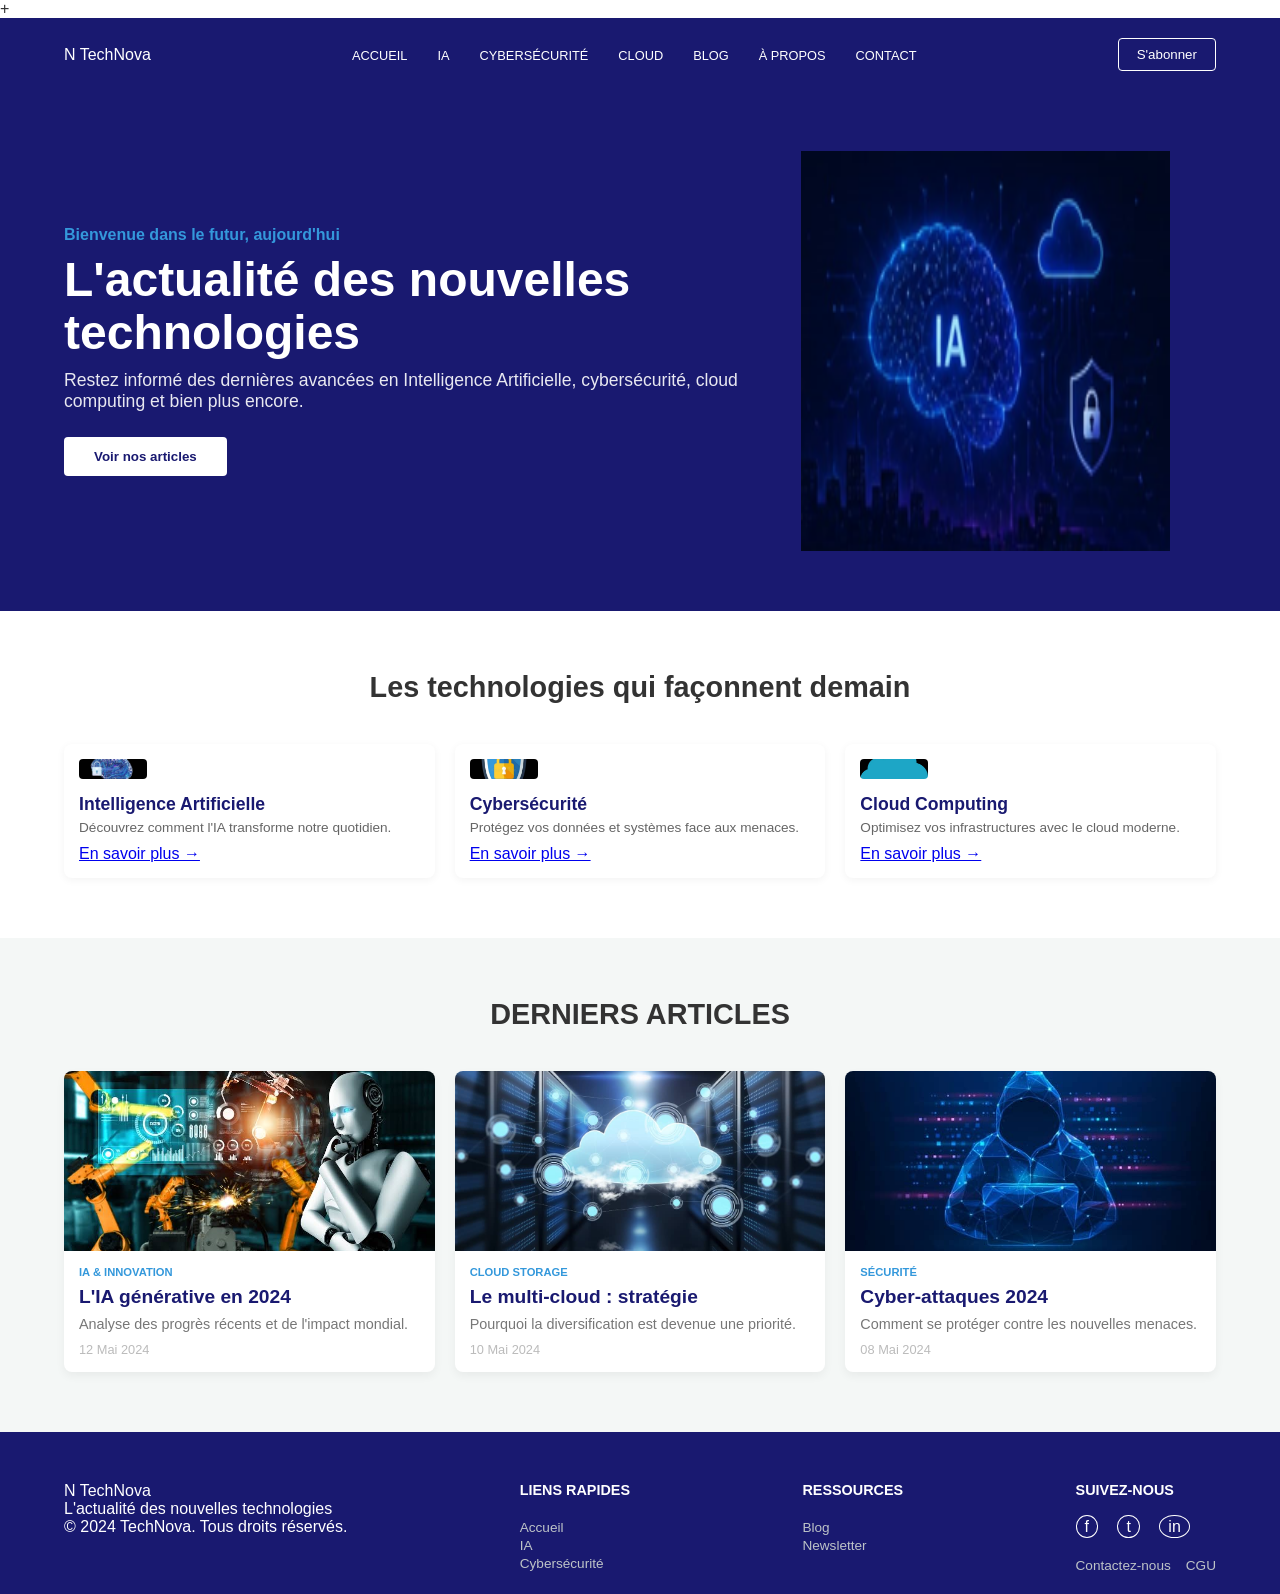
<file: DIFFO_Grace_Devoir_Integration/index.html>
+<!DOCTYPE html>
<html lang="fr">
<head>
    <meta charset="UTF-8">
    <meta name="viewport" content="width=device-width, initial-scale=1.0">
    <title>TechNova - L'actualité des nouvelles technologies</title>
    <link rel="stylesheet" href="style.css">
</head>
<body>

    <!-- Section Bleue Header + Hero -->
    <section class="header-hero-wrapper">
        <header>
            <nav class="navbar">
                <div class="logo">N TechNova</div>
                <ul class="nav-links">
                    <li><a href="#">ACCUEIL</a></li>
                    <li><a href="#">IA</a></li>
                    <li><a href="#">CYBERSÉCURITÉ</a></li>
                    <li><a href="#">CLOUD</a></li>
                    <li><a href="#">BLOG</a></li>
                    <li><a href="#">À PROPOS</a></li>
                    <li><a href="#">CONTACT</a></li>
                </ul>
                <button class="btn-subscribe">S'abonner</button>
            </nav>
        </header>

        <div class="hero">
            <div class="hero-text">
                <p class="tagline">Bienvenue dans le futur, aujourd'hui</p>
                <h1>L'actualité des nouvelles technologies</h1>
                <p class="description">Restez informé des dernières avancées en Intelligence Artificielle, cybersécurité, cloud computing et bien plus encore.</p>
                <div class="hero-actions">
                    <button class="btn-fill">Voir nos articles</button>
                    </button>
                </div>
            </div>
        
            <div class="hero-visual">
                <img src="images/hero-illustration.png" height="400px" alt="Intelligence Artificielle Visual">
            </div>
        </div>
    </section>

    <!-- Technologies Section (Horizontal Grid) -->
    <section class="section-container">
        <h2 class="section-title">Les technologies qui façonnent demain</h2>
        <div class="features-list">
            
            <div class="feature-row">
                <div class="feature-img-box">
                    <img src="images/ia-feature.jpg" alt="IA">
                </div>
                <div class="feature-content">
                    <h3>Intelligence Artificielle</h3>
                    <p>Découvrez comment l'IA transforme notre quotidien.</p>
                    <a href="#" class="read-more">En savoir plus →</a>
                </div>
            </div>

            <div class="feature-row">
                <div class="feature-img-box">
                    <img src="images/cyber-feature.jpg" alt="Cyber">
                </div>
                <div class="feature-content">
                    <h3>Cybersécurité</h3>
                    <p>Protégez vos données et systèmes face aux menaces.</p>
                    <a href="#" class="read-more">En savoir plus →</a>
                </div>
            </div>

            <div class="feature-row">
                <div class="feature-img-box">
                    <img src="images/cloud-feature.jpg" alt="Cloud">
                </div>
                <div class="feature-content">
                    <h3>Cloud Computing</h3>
                    <p>Optimisez vos infrastructures avec le cloud moderne.</p>
                    <a href="#" class="read-more">En savoir plus →</a>
                </div>
            </div>

        </div>
    </section>

    <!-- Articles Section (Horizontal Grid) -->
    <section class="section-container grey-bg">
        <h2 class="section-title">DERNIERS ARTICLES</h2>
        <div class="articles-list">
            
            <article class="article-horizontal-card">
                <div class="article-img-box">
                    <img src="images/article1.jpg" alt="Article 1">
                </div>
                <div class="article-info">
                    <span class="category">IA & INNOVATION</span>
                    <h3>L'IA générative en 2024</h3>
                    <p>Analyse des progrès récents et de l'impact mondial.</p>
                    <span class="date">12 Mai 2024</span>
                </div>
            </article>

            <article class="article-horizontal-card">
                <div class="article-img-box">
                    <img src="images/article2.jpg" alt="Article 2">
                </div>
                <div class="article-info">
                    <span class="category">CLOUD STORAGE</span>
                    <h3>Le multi-cloud : stratégie</h3>
                    <p>Pourquoi la diversification est devenue une priorité.</p>
                    <span class="date">10 Mai 2024</span>
                </div>
            </article>

            <article class="article-horizontal-card">
                <div class="article-img-box">
                    <img src="images/article3.jpg" alt="Article 3">
                </div>
                <div class="article-info">
                    <span class="category">SÉCURITÉ</span>
                    <h3>Cyber-attaques 2024</h3>
                    <p>Comment se protéger contre les nouvelles menaces.</p>
                    <span class="date">08 Mai 2024</span>
                </div>
            </article>

        </div>
    </section>

    <!-- Footer -->
    <footer>
        <div class="footer-top">
            <div class="footer-col brand-col">
                <div class="logo">N TechNova</div>
                <p>L'actualité des nouvelles technologies</p>
                <p class="copyright">© 2024 TechNova. Tous droits réservés.</p>
            </div>
            <div class="footer-col">
                <h4>LIENS RAPIDES</h4>
                <ul>
                    <li><a href="#">Accueil</a></li>
                    <li><a href="#">IA</a></li>
                    <li><a href="#">Cybersécurité</a></li>
                </ul>
            </div>
            <div class="footer-col">
                <h4>RESSOURCES</h4>
                <ul>
                    <li><a href="#">Blog</a></li>
                    <li><a href="#">Newsletter</a></li>
                </ul>
            </div>
            <div class="footer-col">
                <h4>SUIVEZ-NOUS</h4>
                <div class="social-box">
                    <span>f</span> <span>t</span> <span>in</span>
                </div>
                <ul class="footer-meta">
                    <li><a href="#">Contactez-nous</a></li>
                    <li><a href="#">CGU</a></li>
                </ul>
            </div>
        </div>
    </footer>

</body>
</html>
</file>
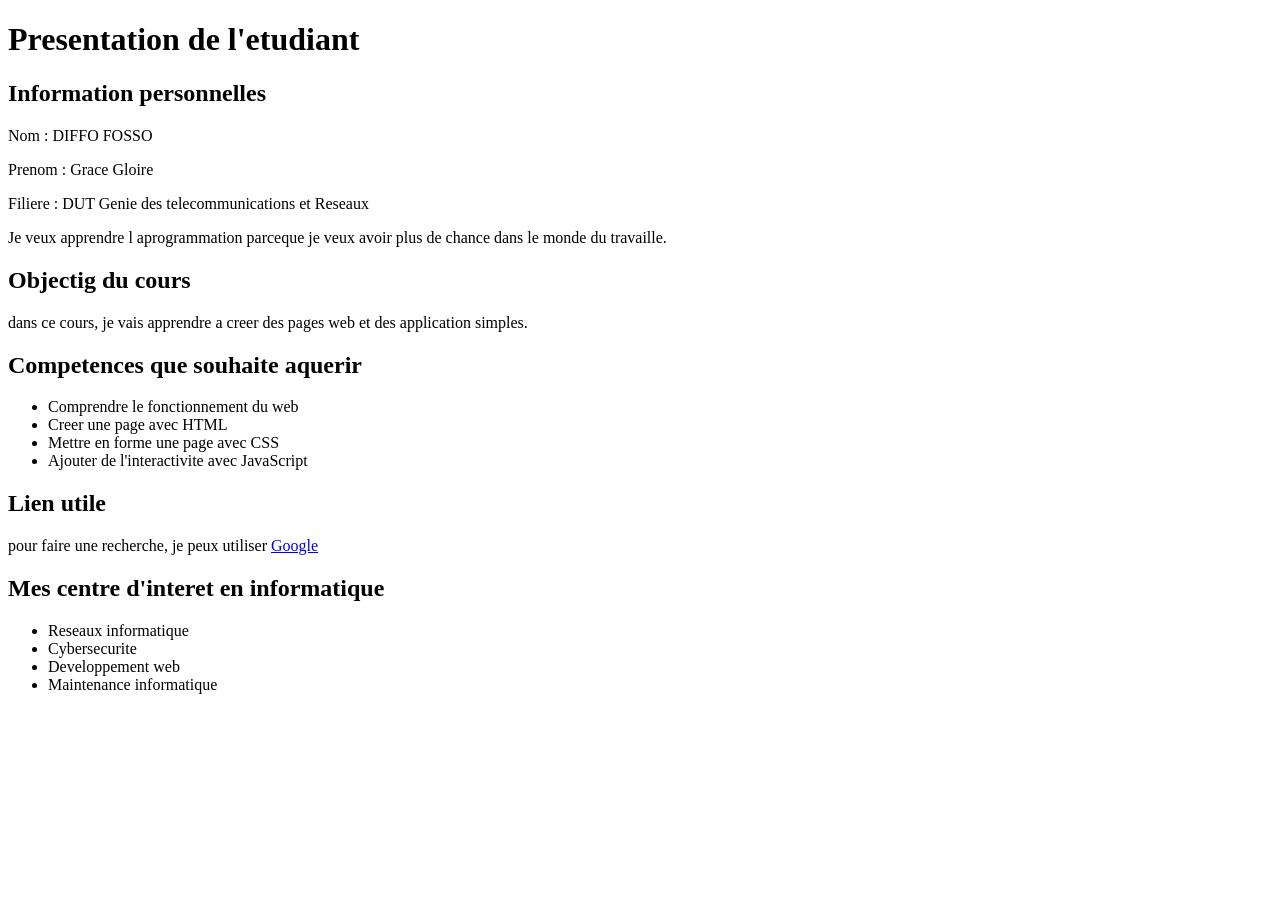
<file: TP1_DIFFO_Grace/index.html>
<!DOCTYPE html>
<html lang="FR">
    <head>
        <meta charset="UTF-8">
        <title>Ma premiere page web</title>
    </head>
    <body>
        <h1>Presentation de l'etudiant</h1>
        <h2>Information personnelles</h2>
        <p>Nom : DIFFO FOSSO</p>
        <p>Prenom : Grace Gloire</p>
        <p>Filiere : DUT Genie des telecommunications et Reseaux</p>
        <p>Je veux apprendre l aprogrammation parceque je veux avoir plus de chance dans le monde du travaille.</p>
        <h2>Objectig du cours</h2>
        <p>dans ce cours, je vais apprendre a creer des pages web et des application simples.</p>
        <h2>Competences que souhaite aquerir</h2>
        <ul>
            <li>Comprendre le fonctionnement du web</li>
            <li>Creer une page avec HTML</li>
            <li>Mettre en forme une page avec CSS</li>
            <li>Ajouter de l'interactivite avec JavaScript</li>
        </ul>
        <h2>Lien utile</h2>
        <p>pour faire une recherche, je peux utiliser 
            <a href="https://www.google.com">Google</a>
        </p>
        <h2>Mes centre d'interet en informatique</h2>
        <ul>
            <li>Reseaux informatique</li>
            <li>Cybersecurite</li>
            <li>Developpement web</li>
            <li>Maintenance informatique</li>
        </ul>
    </body>
</html>
</file>
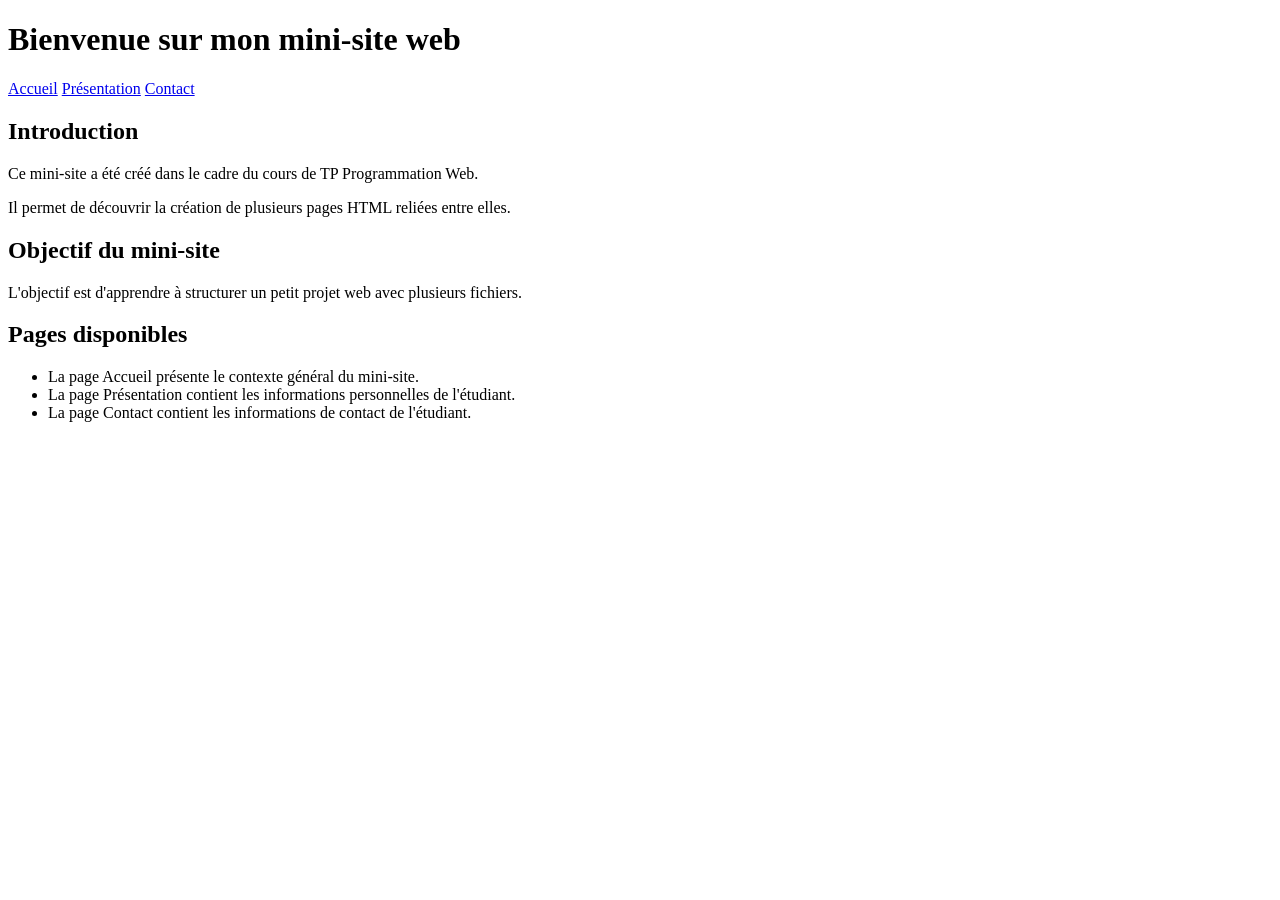
<file: TP2_DIFFO_Grace/index.html>
<!DOCTYPE html> 
<html lang="fr"> 
<head>
    <meta charset="UTF-8"> 
    <title>Accueil - Mon mini-site</title>
</head>
<body>
    <h1>Bienvenue sur mon mini-site web</h1>

    <nav>
        <a href="index.html">Accueil</a>
        <a href="presentation.html">Présentation</a>
        <a href="contact.html">Contact</a>
    </nav>

    <h2>Introduction</h2>
    <p>Ce mini-site a été créé dans le cadre du cours de TP Programmation Web.</p>
    <p>Il permet de découvrir la création de plusieurs pages HTML reliées entre elles.</p>

    <h2>Objectif du mini-site</h2>
    <p>L'objectif est d'apprendre à structurer un petit projet web avec plusieurs fichiers.</p>

    <h2>Pages disponibles</h2>
    <ul>
        <li>La page Accueil présente le contexte général du mini-site.</li>
        <li>La page Présentation contient les informations personnelles de l'étudiant.</li>
        <li>La page Contact contient les informations de contact de l'étudiant.</li>
    </ul>
</body>
</html>
</file>
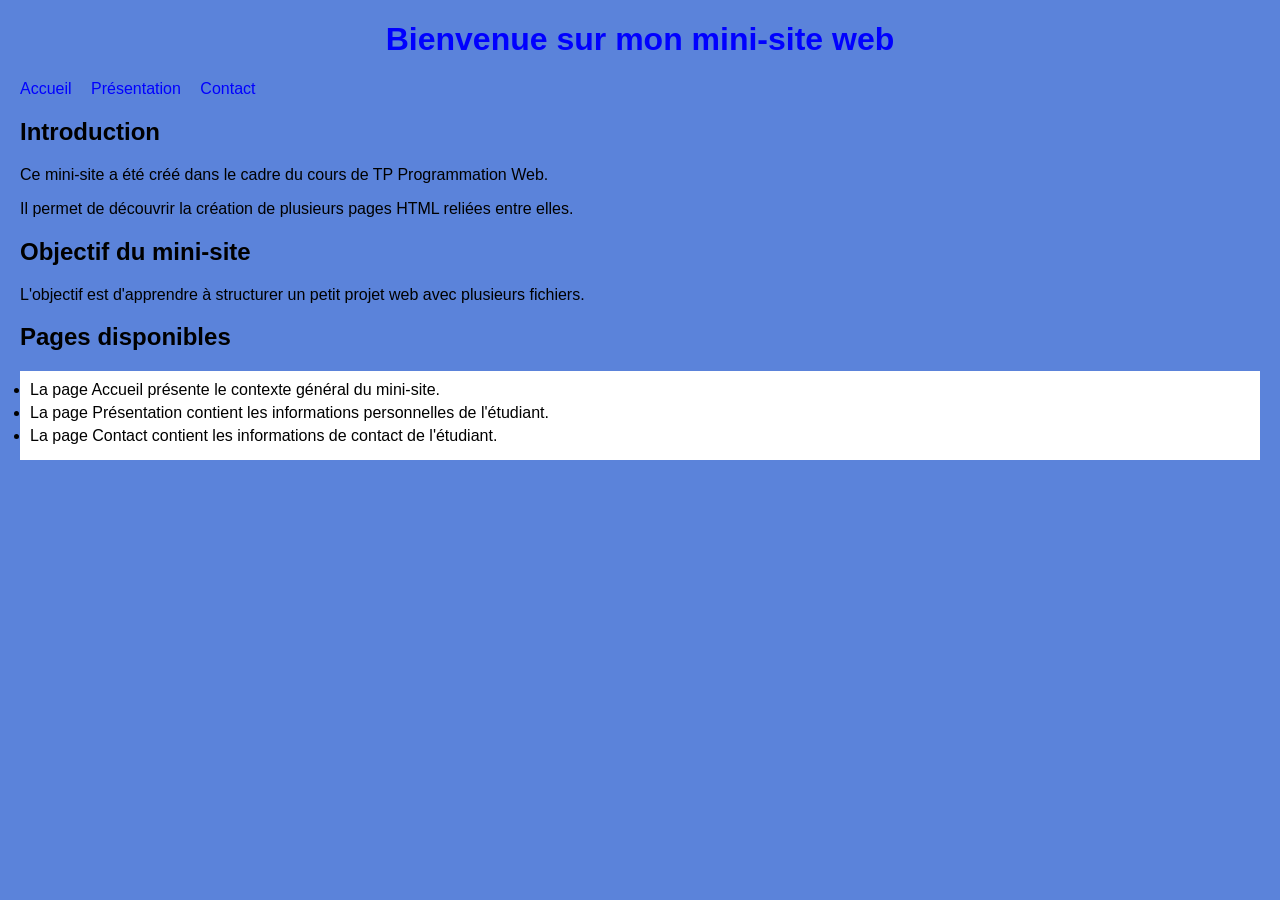
<file: TP4_DIFFO_Grace/index.html>
<!DOCTYPE html> 
<html lang="fr"> 
<head>
    <meta charset="UTF-8"> 
    <title>Accueil - Mon mini-site</title>
    <link rel="stylesheet" href="style.css">
</head>
<body>
    <h1>Bienvenue sur mon mini-site web</h1>

    <nav>
        <a href="index.html">Accueil</a>
        <a href="presentation.html">Présentation</a>
        <a href="contact.html">Contact</a>
    </nav>

    <h2>Introduction</h2>
    <p>Ce mini-site a été créé dans le cadre du cours de TP Programmation Web.</p>
    <p>Il permet de découvrir la création de plusieurs pages HTML reliées entre elles.</p>

    <h2>Objectif du mini-site</h2>
    <p>L'objectif est d'apprendre à structurer un petit projet web avec plusieurs fichiers.</p>

    <h2>Pages disponibles</h2>
    <ul>
        <li>La page Accueil présente le contexte général du mini-site.</li>
        <li>La page Présentation contient les informations personnelles de l'étudiant.</li>
        <li>La page Contact contient les informations de contact de l'étudiant.</li>
    </ul>
</body>
</html>
</file>
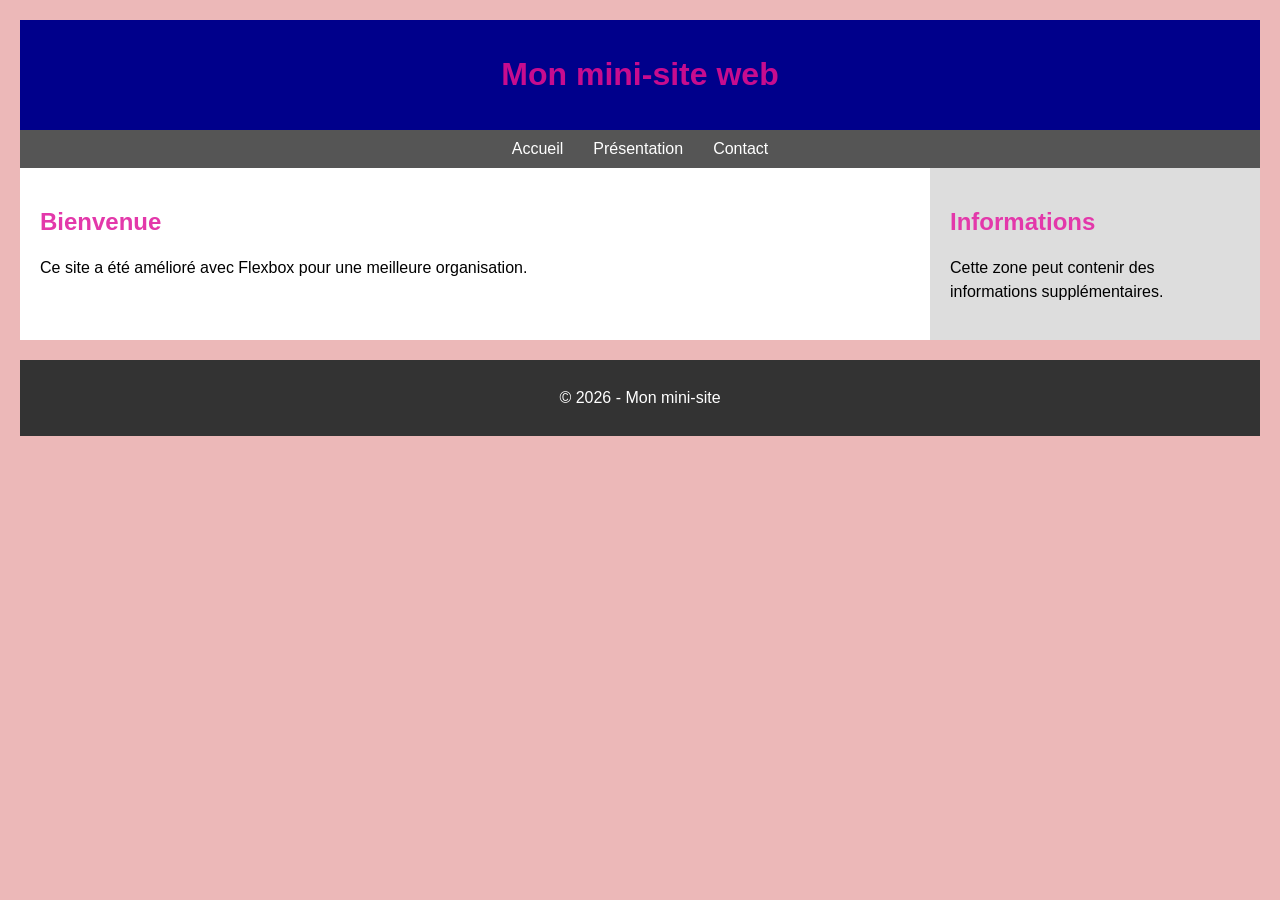
<file: TP5_DIFFO_Grace/index.html>
<!DOCTYPE html>
<html lang="fr">
    <head>
        <meta charset="UTF-8">
        <title>Accueil - Mon mini-site</title>
        <link rel="stylesheet" href="style.css">
    </head>
    <body>
        <header>
            <h1>Mon mini-site web</h1>
        </header>
        <nav>
            <a href="index.html">Accueil</a>
            <a href="presentation.html">Présentation</a>
            <a href="contact.html">Contact</a>
        </nav>
        <div class="container">
            <main>
                <h2>Bienvenue</h2>
                <p>Ce site a été amélioré avec Flexbox pour une meilleure organisation.</p>
            </main>
            <aside>
                <h2>Informations</h2>
                <p>Cette zone peut contenir des informations supplémentaires.</p>
            </aside>
        </div>
        <footer>
            <p>&copy; 2026 - Mon mini-site</p>
        </footer>
    </body>
</html>
</file>
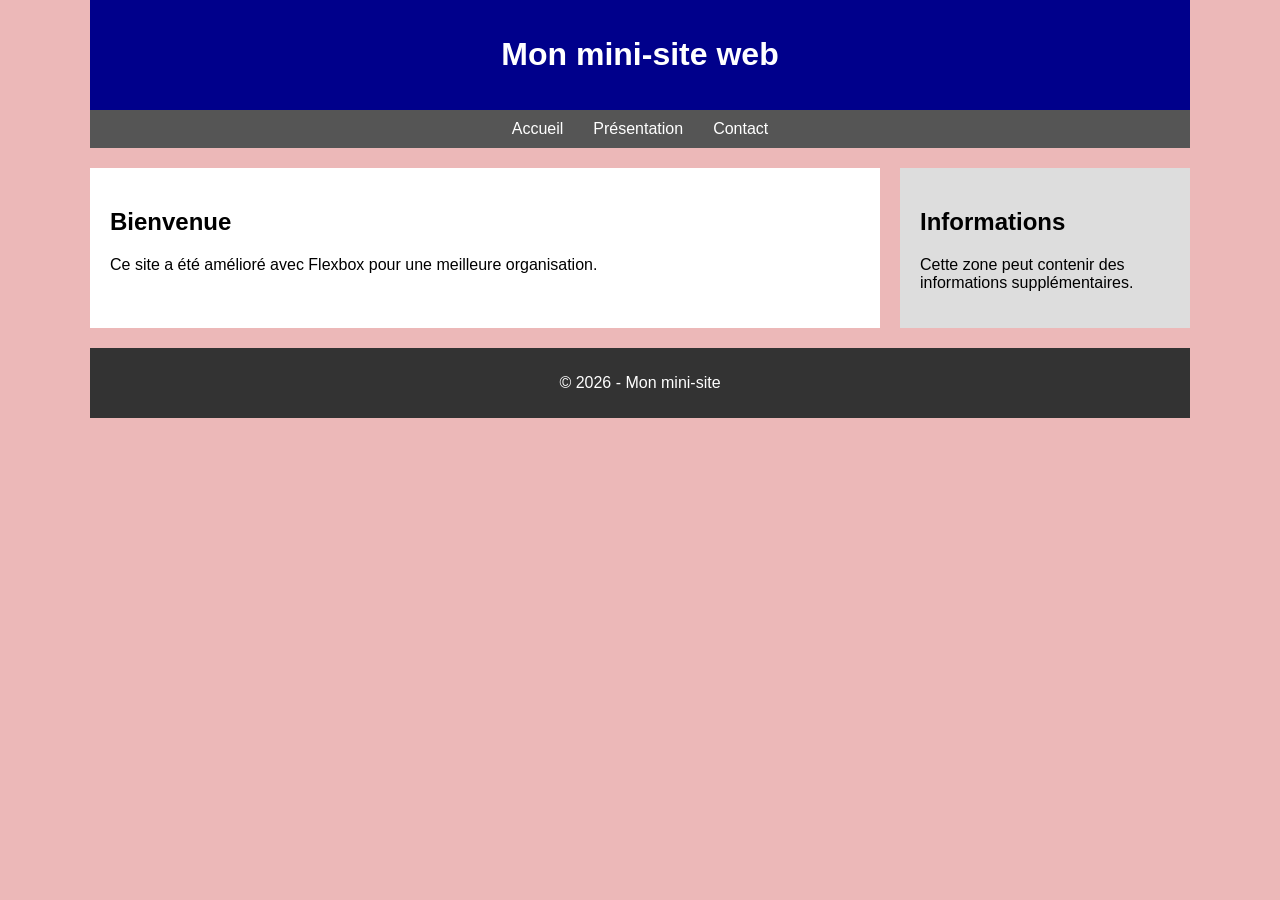
<file: TP6_DIFFO_Grace/index.html>
<!DOCTYPE html>
<html lang="fr">
<head>
    <meta charset="UTF-8">
    <meta name="viewport" content="width=device-width, initial-scale=1.0">
    <title>Accueil - Mon mini-site</title>
    <link rel="stylesheet" href="style.css">
</head>
<body>
    <div class="page">
        <header>
            <h1>Mon mini-site web</h1>
        </header>
        <nav>
            <a href="index.html">Accueil</a>
            <a href="presentation.html">Présentation</a>
            <a href="contact.html">Contact</a>
        </nav>
        <div class="container">
            <main>
                <h2>Bienvenue</h2>
                <p>Ce site a été amélioré avec Flexbox pour une meilleure organisation.</p>
            </main>
            <aside>
                <h2>Informations</h2>
                <p>Cette zone peut contenir des informations supplémentaires.</p>
            </aside>
        </div>
        <footer>
            <p>&copy; 2026 - Mon mini-site</p>
        </footer>
    </div>
</body>
</html>
</file>
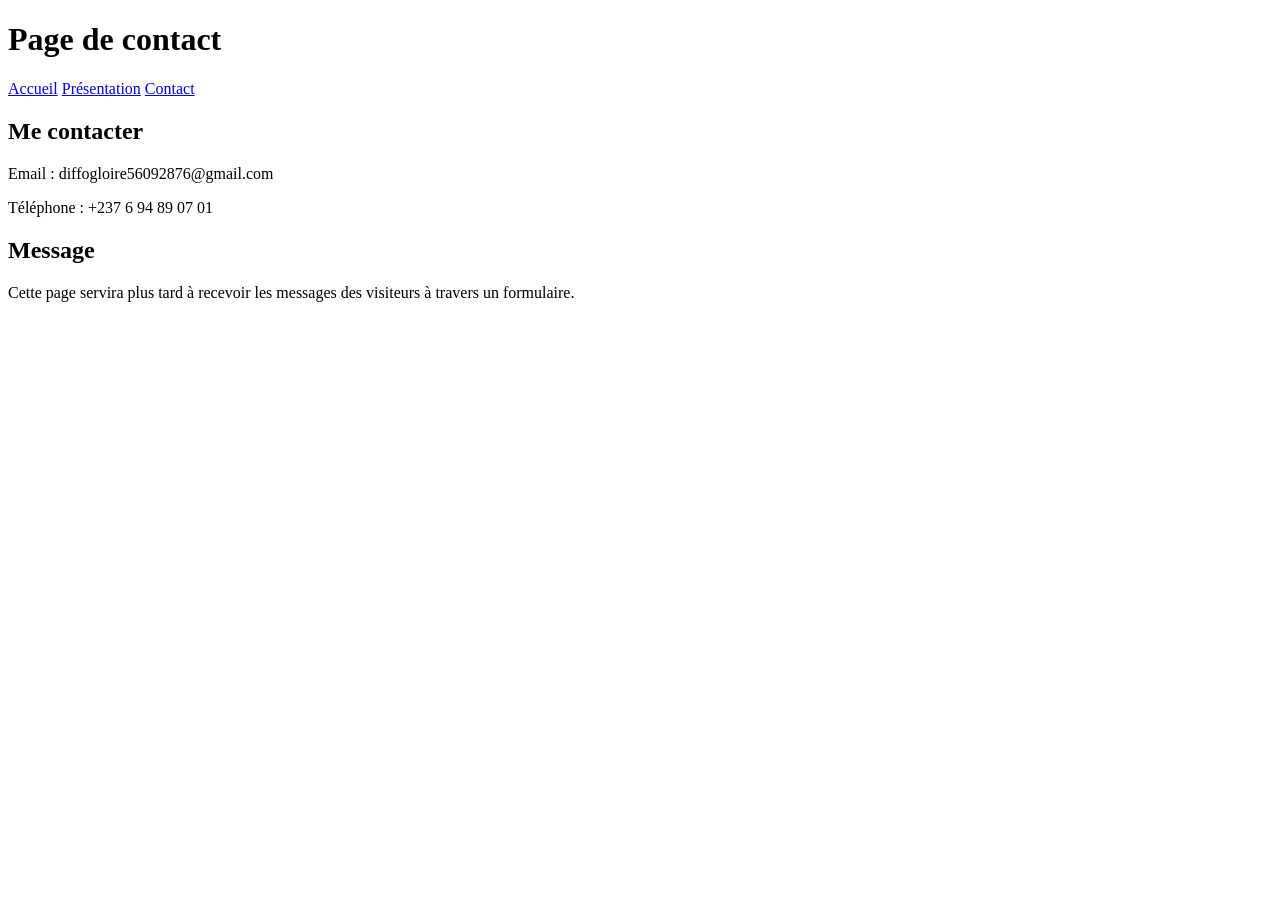
<file: TP2_DIFFO_Grace/contact.html>
<!DOCTYPE html>
<html lang="fr">
<head>
    <meta charset="UTF-8">
    <title>Contact - Mon mini-site</title>
</head>
<body>
    <h1>Page de contact</h1>

    <nav>
        <a href="index.html">Accueil</a>
        <a href="presentation.html">Présentation</a>
        <a href="contact.html">Contact</a>
    </nav>

    <h2>Me contacter</h2>
    <p>Email : diffogloire56092876@gmail.com</p>
    <p>Téléphone : +237 6 94 89 07 01</p>

    <h2>Message</h2>
    <p>Cette page servira plus tard à recevoir les messages des visiteurs à travers un formulaire.</p>
</body>
</html>
</file>
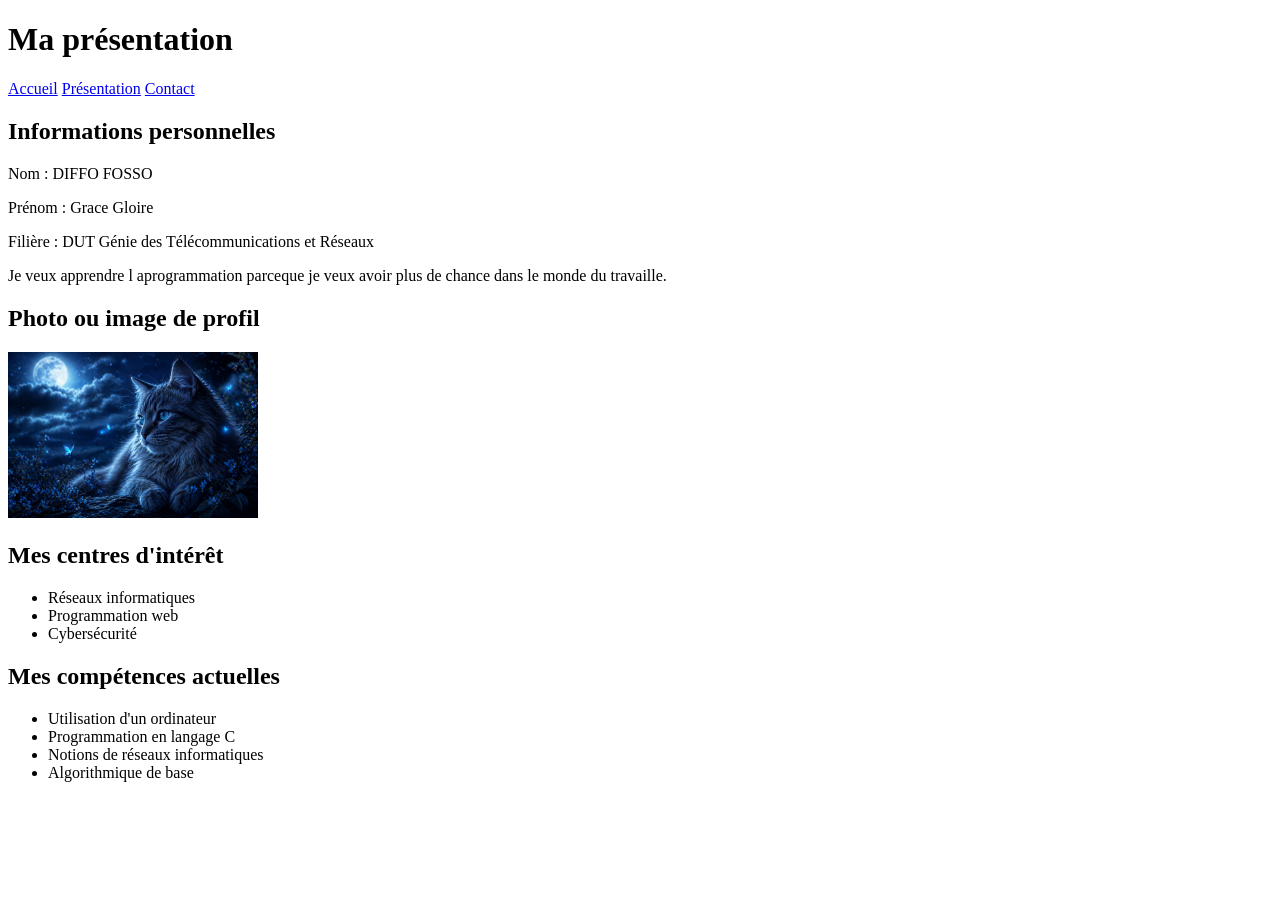
<file: TP2_DIFFO_Grace/presentation.html>
<!DOCTYPE html>
<html lang="fr">
<head>
    <meta charset="UTF-8">
    <title>Présentation - Mon mini-site</title>
</head>
<body>
    <h1>Ma présentation</h1>
    <nav>
        <a href="index.html">Accueil</a>
        <a href="presentation.html">Présentation</a>
        <a href="contact.html">Contact</a>
    </nav>
    <h2>Informations personnelles</h2>
    <p>Nom : DIFFO FOSSO</p>
    <p>Prénom : Grace Gloire</p>
    <p>Filière : DUT Génie des Télécommunications et Réseaux</p>
    <p>Je veux apprendre l aprogrammation parceque je veux avoir plus de chance dans le monde du travaille.</p>
    <h2>Photo ou image de profil</h2>
    <img 
        src="images/profil.png"  
        alt="Image de profil"    
        width="250">             
    <h2>Mes centres d'intérêt</h2>  
    <ul>
        <li>Réseaux informatiques</li>
        <li>Programmation web</li>
        <li>Cybersécurité</li>
    </ul>
    <h2>Mes compétences actuelles</h2>
    <ul>
        <li>Utilisation d'un ordinateur</li>
        <li>Programmation en langage C</li>
        <li>Notions de réseaux informatiques</li>
        <li>Algorithmique de base</li>
    </ul>
</body>
</html>
</file>
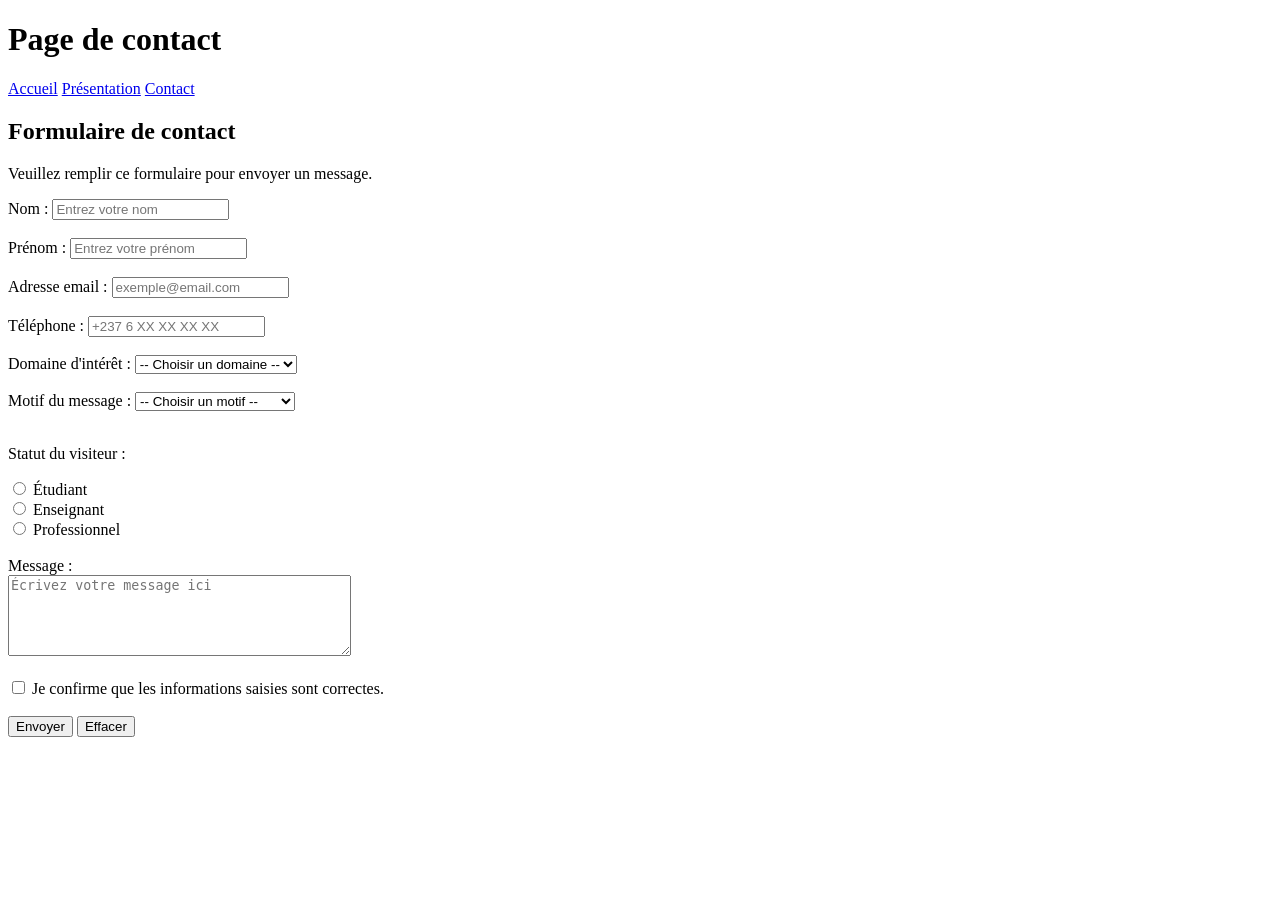
<file: TP3_DIFFO_Grace/contact.html>
<!DOCTYPE html>
<html lang="fr">
<head>
  <meta charset="UTF-8">
  <title>Contact - Mon mini-site</title>
</head>
<body>
  <h1>Page de contact</h1>
  <nav>
    <a href="index.html">Accueil</a>
    <a href="presentation.html">Présentation</a>
    <a href="contact.html">Contact</a>
  </nav>
  <h2>Formulaire de contact</h2>
  <p>Veuillez remplir ce formulaire pour envoyer un message.</p>
  <form>
    <!-- Nom -->
    <label for="nom">Nom :</label>
    <input type="text" id="nom" name="nom"
           placeholder="Entrez votre nom" required>
    <br><br>
    <!-- Prénom -->
    <label for="prenom">Prénom :</label>
    <input type="text" id="prenom" name="prenom"
           placeholder="Entrez votre prénom" required>
    <br><br>
    <!-- Email -->
    <label for="email">Adresse email :</label>
    <input type="email" id="email" name="email"
           placeholder="exemple@email.com" required>
    <br><br>
    <!-- Téléphone (§17) -->
    <label for="telephone">Téléphone :</label>
    <input type="tel" id="telephone" name="telephone"
           placeholder="+237 6 XX XX XX XX">
    <br><br>
    <!-- Domaine d'intérêt (§18) -->
    <label for="domaine">Domaine d'intérêt :</label>
    <select id="domaine" name="domaine" required>
      <option value="">-- Choisir un domaine --</option>
      <option value="reseaux">Réseaux informatiques</option>
      <option value="cybersecurite">Cybersécurité</option>
      <option value="developpement-web">Développement web</option>
      <option value="administration-systeme">Administration système</option>
    </select>
    <br><br>
    <!-- Motif (§12) -->
    <label for="motif">Motif du message :</label>
    <select id="motif" name="motif" required>
      <option value="">-- Choisir un motif --</option>
      <option value="information">Demande d'information</option>
      <option value="stage">Demande de stage</option>
      <option value="projet">Proposition de projet</option>
      <option value="autre">Autre demande</option>
    </select>
    <br><br>
    <!-- Boutons radio (§13) -->
    <p>Statut du visiteur :</p>
    <input type="radio" id="etudiant" name="statut"
           value="etudiant" required>
    <label for="etudiant">Étudiant</label><br>
    <input type="radio" id="enseignant" name="statut"
           value="enseignant">
    <label for="enseignant">Enseignant</label><br>
    <input type="radio" id="professionnel" name="statut"
           value="professionnel">
    <label for="professionnel">Professionnel</label>
    <br><br>
    <!-- Message -->
    <label for="message">Message :</label><br>
    <textarea id="message" name="message"
              rows="5" cols="40"
              placeholder="Écrivez votre message ici"
              required></textarea>
    <br><br>
    <!-- Confirmation (§14) -->
    <input type="checkbox" id="confirmation"
           name="confirmation" required>
    <label for="confirmation">Je confirme que les informations
      saisies sont correctes.</label>
    <br><br>
    <button type="submit">Envoyer</button>
    <button type="reset">Effacer</button>
  </form>
</body>
</html>
</file>
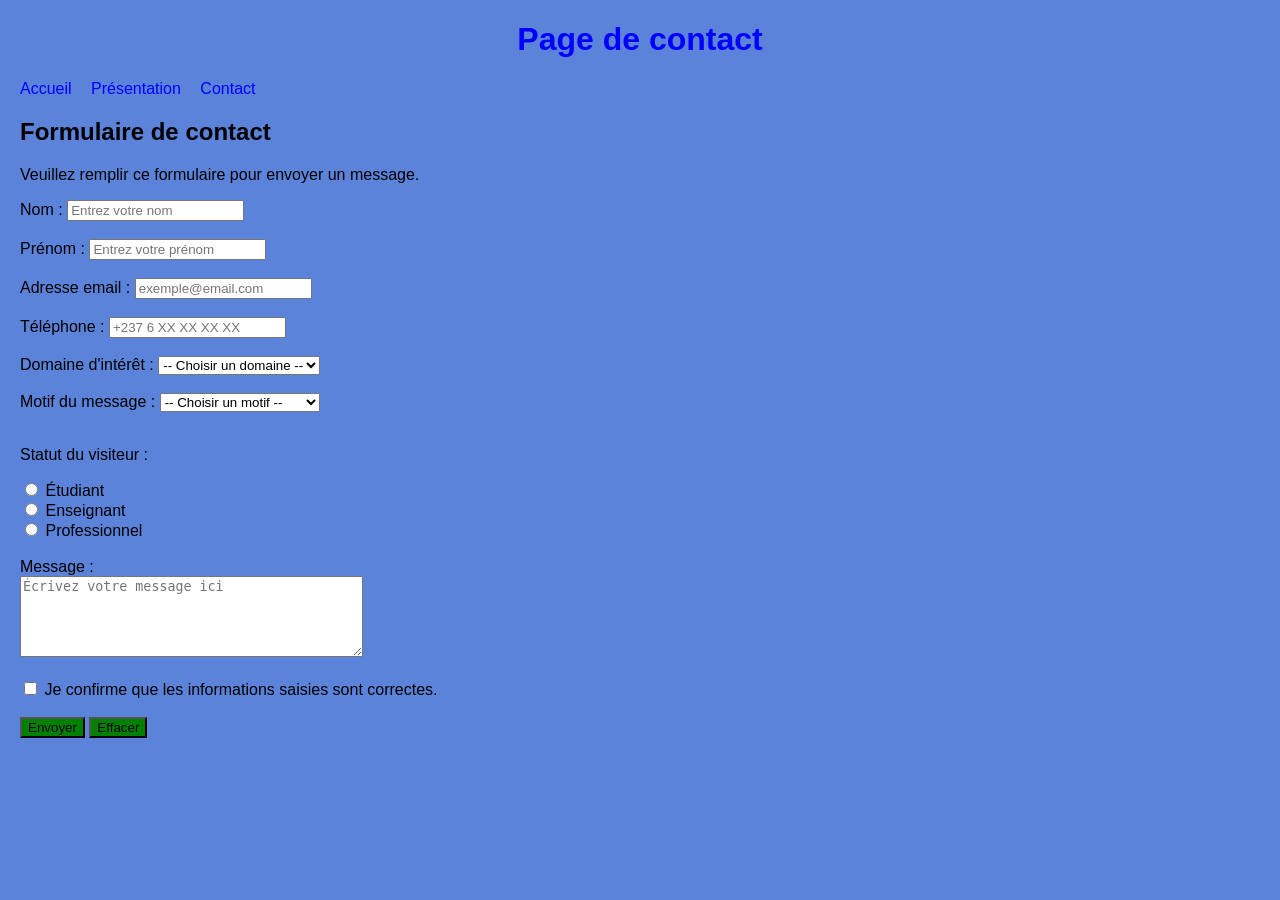
<file: TP4_DIFFO_Grace/contact.html>
<!DOCTYPE html>
<html lang="fr">
<head>
  <meta charset="UTF-8">
  <title>Contact - Mon mini-site</title>
  <link rel="stylesheet" href="style.css">
</head>
<body>
  <h1>Page de contact</h1>
  <nav>
    <a href="index.html">Accueil</a>
    <a href="presentation.html">Présentation</a>
    <a href="contact.html">Contact</a>
  </nav>
  <h2>Formulaire de contact</h2>
  <p>Veuillez remplir ce formulaire pour envoyer un message.</p>
  <form>
    <!-- Nom -->
    <label for="nom">Nom :</label>
    <input type="text" id="nom" name="nom"
           placeholder="Entrez votre nom" required>
    <br><br>
    <!-- Prénom -->
    <label for="prenom">Prénom :</label>
    <input type="text" id="prenom" name="prenom"
           placeholder="Entrez votre prénom" required>
    <br><br>
    <!-- Email -->
    <label for="email">Adresse email :</label>
    <input type="email" id="email" name="email"
           placeholder="exemple@email.com" required>
    <br><br>
    <!-- Téléphone (§17) -->
    <label for="telephone">Téléphone :</label>
    <input type="tel" id="telephone" name="telephone"
           placeholder="+237 6 XX XX XX XX">
    <br><br>
    <!-- Domaine d'intérêt (§18) -->
    <label for="domaine">Domaine d'intérêt :</label>
    <select id="domaine" name="domaine" required>
      <option value="">-- Choisir un domaine --</option>
      <option value="reseaux">Réseaux informatiques</option>
      <option value="cybersecurite">Cybersécurité</option>
      <option value="developpement-web">Développement web</option>
      <option value="administration-systeme">Administration système</option>
    </select>
    <br><br>
    <!-- Motif (§12) -->
    <label for="motif">Motif du message :</label>
    <select id="motif" name="motif" required>
      <option value="">-- Choisir un motif --</option>
      <option value="information">Demande d'information</option>
      <option value="stage">Demande de stage</option>
      <option value="projet">Proposition de projet</option>
      <option value="autre">Autre demande</option>
    </select>
    <br><br>
    <!-- Boutons radio (§13) -->
    <p>Statut du visiteur :</p>
    <input type="radio" id="etudiant" name="statut"
           value="etudiant" required>
    <label for="etudiant">Étudiant</label><br>
    <input type="radio" id="enseignant" name="statut"
           value="enseignant">
    <label for="enseignant">Enseignant</label><br>
    <input type="radio" id="professionnel" name="statut"
           value="professionnel">
    <label for="professionnel">Professionnel</label>
    <br><br>
    <!-- Message -->
    <label for="message">Message :</label><br>
    <textarea id="message" name="message"
              rows="5" cols="40"
              placeholder="Écrivez votre message ici"
              required></textarea>
    <br><br>
    <!-- Confirmation (§14) -->
    <input type="checkbox" id="confirmation"
           name="confirmation" required>
    <label for="confirmation">Je confirme que les informations
      saisies sont correctes.</label>
    <br><br>
    <button type="submit">Envoyer</button>
    <button type="reset">Effacer</button>
  </form>
</body>
</html>
</file>
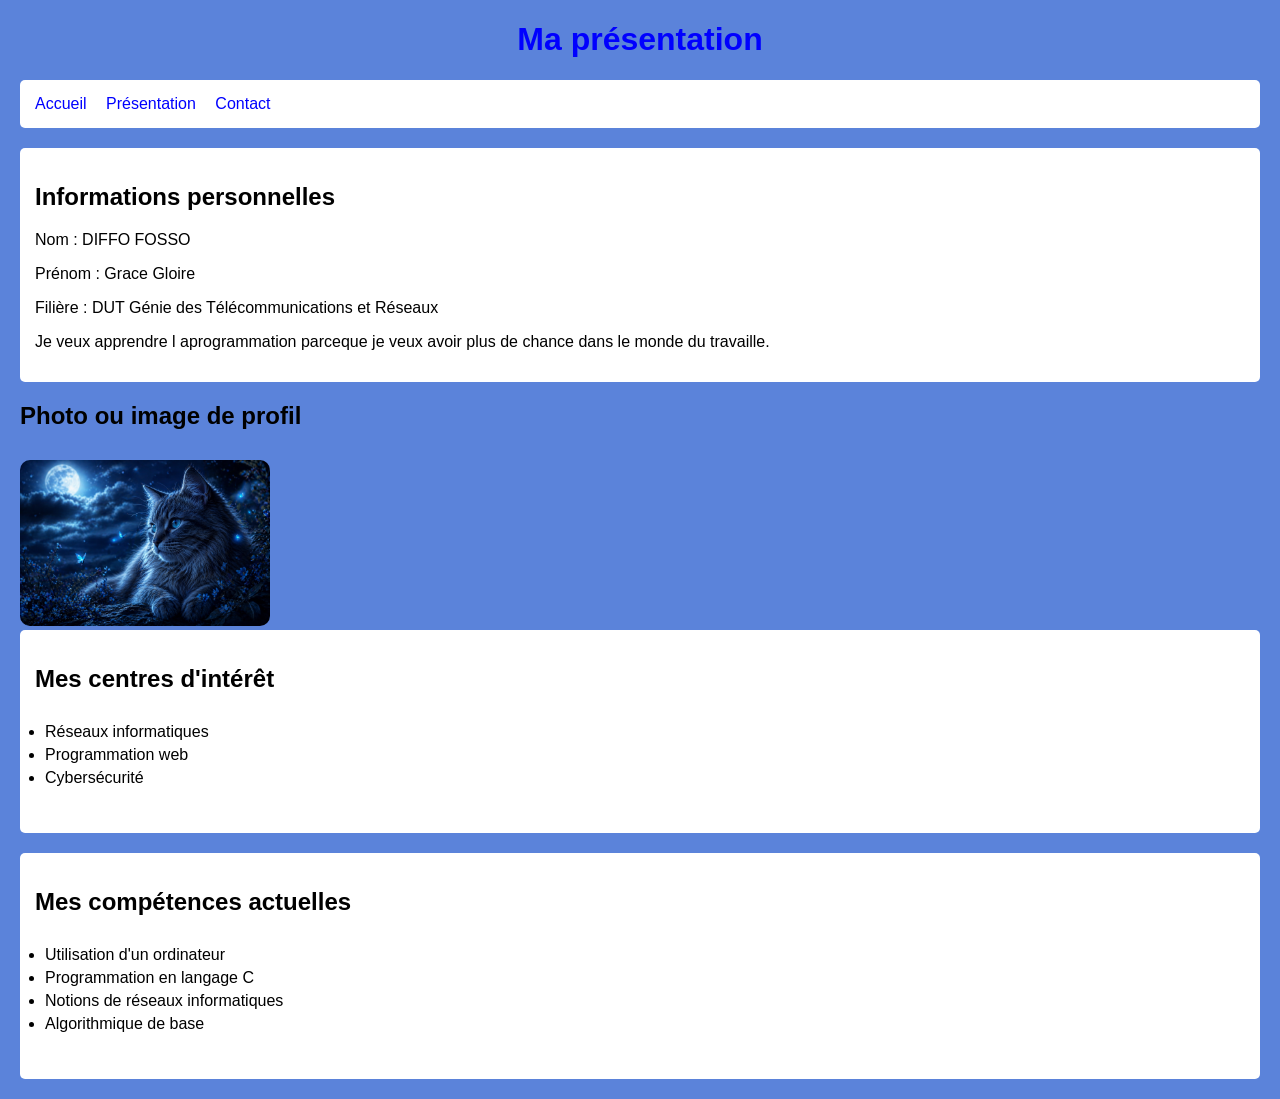
<file: TP4_DIFFO_Grace/presentation.html>
<!DOCTYPE html>
<html lang="fr">
<head>
    <meta charset="UTF-8">
    <title>Présentation - Mon mini-site</title>
    <link rel="stylesheet" href="style.css">
</head>
<body>
    <h1>Ma présentation</h1>
    <div class="section">
    <nav>
        <a href="index.html">Accueil</a>
        <a href="presentation.html">Présentation</a>
        <a href="contact.html">Contact</a>
    </nav>
    </div>
    <div class="section">
    <h2>Informations personnelles</h2>
    <p>Nom : DIFFO FOSSO</p>
    <p>Prénom : Grace Gloire</p>
    <p>Filière : DUT Génie des Télécommunications et Réseaux</p>
    <p>Je veux apprendre l aprogrammation parceque je veux avoir plus de chance dans le monde du travaille.</p>
    </div>
    <h2>Photo ou image de profil</h2>
    <img 
        src="images/profil.png"  
        alt="Image de profil"    
        width="250">
        <div class="section">          
    <h2>Mes centres d'intérêt</h2>  
    <ul>
        <li>Réseaux informatiques</li>
        <li>Programmation web</li>
        <li>Cybersécurité</li>
    </ul>
        </div>
        <div class="section">
    <h2>Mes compétences actuelles</h2>
    <ul>
        <li>Utilisation d'un ordinateur</li>
        <li>Programmation en langage C</li>
        <li>Notions de réseaux informatiques</li>
        <li>Algorithmique de base</li>
    </ul>
    </div>
</body>
</html>
</file>
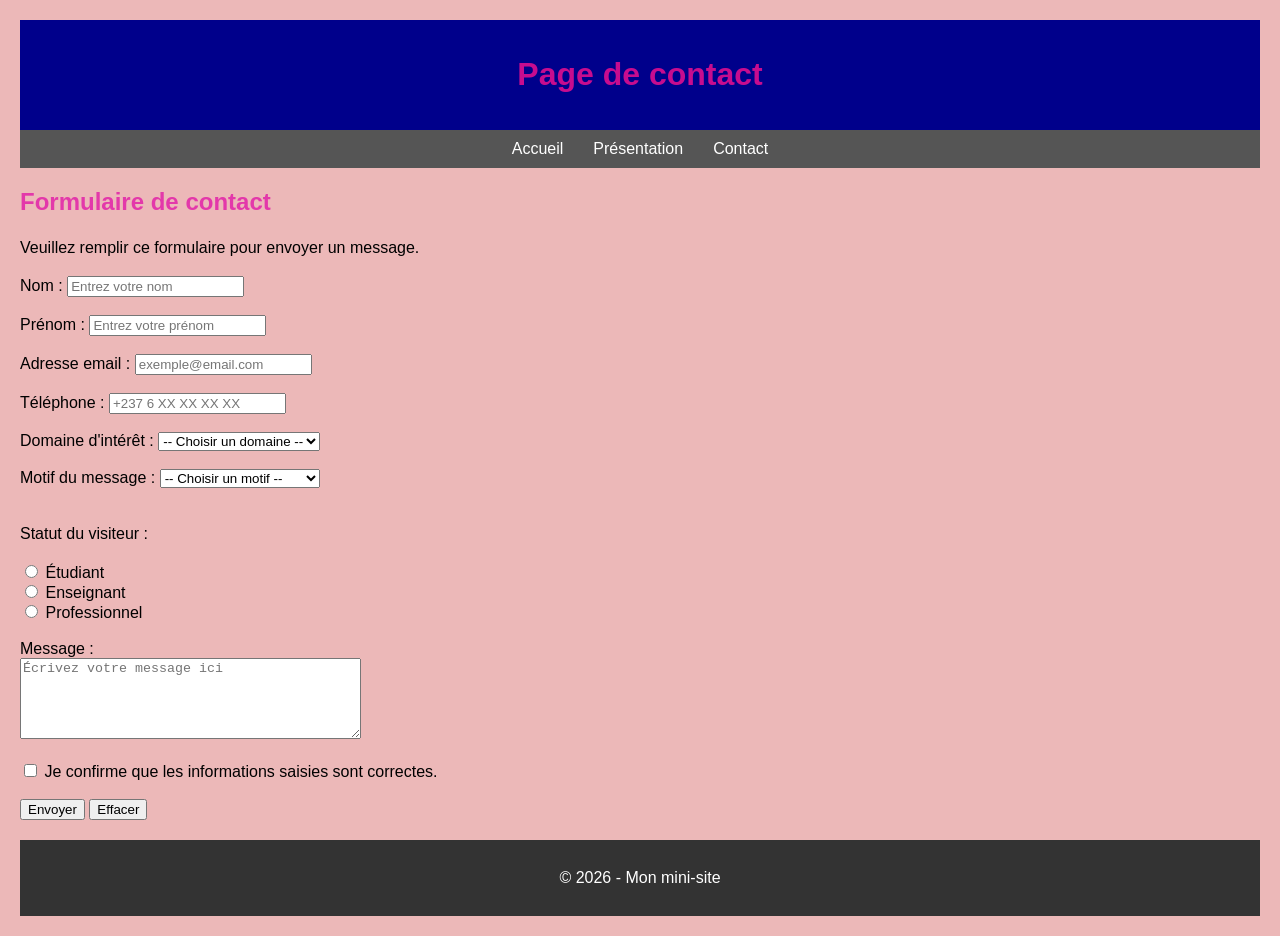
<file: TP5_DIFFO_Grace/contact.html>
<!DOCTYPE html>
<html lang="fr">
<head>
  <meta charset="UTF-8">
  <title>Contact - Mon mini-site</title>
  <link rel="stylesheet" href="style.css">
</head>
<body>
       <header>
  <h1>Page de contact</h1>
       </header>
  <nav>
    <a href="index.html">Accueil</a>
    <a href="presentation.html">Présentation</a>
    <a href="contact.html">Contact</a>
  </nav>
  <h2>Formulaire de contact</h2>
  <p>Veuillez remplir ce formulaire pour envoyer un message.</p>
  <form>
    <!-- Nom -->
    <label for="nom">Nom :</label>
    <input type="text" id="nom" name="nom"
           placeholder="Entrez votre nom" required>
    <br><br>
    <!-- Prénom -->
    <label for="prenom">Prénom :</label>
    <input type="text" id="prenom" name="prenom"
           placeholder="Entrez votre prénom" required>
    <br><br>
    <!-- Email -->
    <label for="email">Adresse email :</label>
    <input type="email" id="email" name="email"
           placeholder="exemple@email.com" required>
    <br><br>
    <!-- Téléphone (§17) -->
    <label for="telephone">Téléphone :</label>
    <input type="tel" id="telephone" name="telephone"
           placeholder="+237 6 XX XX XX XX">
    <br><br>
    <!-- Domaine d'intérêt (§18) -->
    <label for="domaine">Domaine d'intérêt :</label>
    <select id="domaine" name="domaine" required>
      <option value="">-- Choisir un domaine --</option>
      <option value="reseaux">Réseaux informatiques</option>
      <option value="cybersecurite">Cybersécurité</option>
      <option value="developpement-web">Développement web</option>
      <option value="administration-systeme">Administration système</option>
    </select>
    <br><br>
    <!-- Motif (§12) -->
    <label for="motif">Motif du message :</label>
    <select id="motif" name="motif" required>
      <option value="">-- Choisir un motif --</option>
      <option value="information">Demande d'information</option>
      <option value="stage">Demande de stage</option>
      <option value="projet">Proposition de projet</option>
      <option value="autre">Autre demande</option>
    </select>
    <br><br>
    <!-- Boutons radio (§13) -->
    <p>Statut du visiteur :</p>
    <input type="radio" id="etudiant" name="statut"
           value="etudiant" required>
    <label for="etudiant">Étudiant</label><br>
    <input type="radio" id="enseignant" name="statut"
           value="enseignant">
    <label for="enseignant">Enseignant</label><br>
    <input type="radio" id="professionnel" name="statut"
           value="professionnel">
    <label for="professionnel">Professionnel</label>
    <br><br>
    <!-- Message -->
    <label for="message">Message :</label><br>
    <textarea id="message" name="message"
              rows="5" cols="40"
              placeholder="Écrivez votre message ici"
              required></textarea>
    <br><br>
    <!-- Confirmation (§14) -->
    <input type="checkbox" id="confirmation"
           name="confirmation" required>
    <label for="confirmation">Je confirme que les informations
      saisies sont correctes.</label>
    <br><br>
    <button type="submit">Envoyer</button>
    <button type="reset">Effacer</button>
  </form>
  <footer>
        <p>&copy; 2026 - Mon mini-site</p>
    </footer>
</body>
</html>
</file>
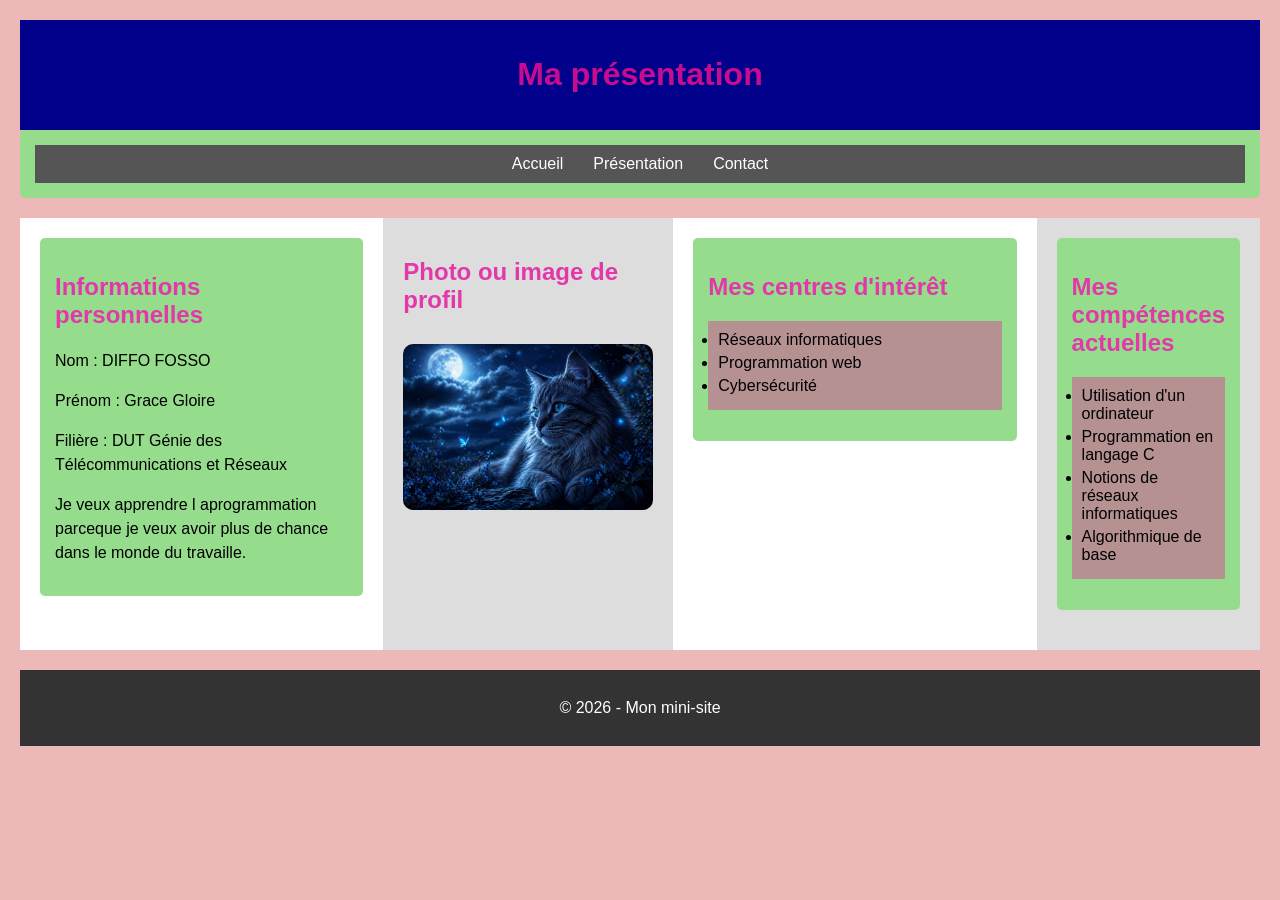
<file: TP5_DIFFO_Grace/presentation.html>
<!DOCTYPE html>
<html lang="fr">
<head>
    <meta charset="UTF-8">
    <title>Présentation - Mon mini-site</title>
    <link rel="stylesheet" href="style.css">
</head>
<body>
<header>
    <h1>Ma présentation</h1>
</header>
    <div class="section">
    <nav>
        <a href="index.html">Accueil</a>
        <a href="presentation.html">Présentation</a>
        <a href="contact.html">Contact</a>
    </nav>
    </div>
    <div class="container">
    <main>
    <div class="section">
    <h2>Informations personnelles</h2>
    <p>Nom : DIFFO FOSSO</p>
    <p>Prénom : Grace Gloire</p>
    <p>Filière : DUT Génie des Télécommunications et Réseaux</p>
    <p>Je veux apprendre l aprogrammation parceque je veux avoir plus de chance dans le monde du travaille.</p>
    </div>
    </main>
    <aside>
    <h2>Photo ou image de profil</h2>
    <img 
        src="images/profil.png"  
        alt="Image de profil"    
        width="250">
    </aside>
    <main>
    <div class="section">          
    <h2>Mes centres d'intérêt</h2>  
    <ul>
        <li>Réseaux informatiques</li>
        <li>Programmation web</li>
        <li>Cybersécurité</li>
    </ul>
        </div>
    </main>
    <aside>
        <div class="section">
    <h2>Mes compétences actuelles</h2>
    <ul>
        <li>Utilisation d'un ordinateur</li>
        <li>Programmation en langage C</li>
        <li>Notions de réseaux informatiques</li>
        <li>Algorithmique de base</li>
    </ul>
    </div>
    </aside>
    </div>
    <footer>
        <p>&copy; 2026 - Mon mini-site</p>
    </footer>
</body>
</html>
</file>
<file: DIFFO_Grace_Devoir_Integration/style.css>
/* Variables */
:root {
    --primary-blue: #191970;
    --accent-blue: #3498db;
    --text-dark: #333;
    --text-light: #fff;
    --bg-grey: #f4f7f6;
}

* {
    margin: 0;
    padding: 0;
    box-sizing: border-box;
    font-family: 'Helvetica', Arial, sans-serif;
}

body {
    background-color: white;
    color: var(--text-dark);
}

/* Header & Hero */
.header-hero-wrapper {
    background-color: var(--primary-blue);
    color: var(--text-light);
    padding: 0 5%;
}

.navbar {
    display: flex;
    justify-content: space-between;
    align-items: center;
    padding: 20px 0;
}

.nav-links {
    display: flex;
    list-style: none;
}

.nav-links li a {
    color: var(--text-light);
    text-decoration: none;
    margin: 0 15px;
    font-size: 0.8rem;
    text-transform: uppercase;
}

.btn-subscribe {
    background: transparent;
    border: 1px solid white;
    color: white;
    padding: 8px 18px;
    border-radius: 4px;
    cursor: pointer;
}

.hero {
    display: flex;
    padding: 60px 0;
    align-items: center;
}

.hero-text { flex: 1.2; }
.hero-visual { flex: 0.8; text-align: center; }
.hero-visual img { max-width: 80%; }

.hero-text h1 { font-size: 3rem; margin: 10px 0; line-height: 1.1; }
.tagline { color: var(--accent-blue); font-weight: bold; }
.description { font-size: 1.1rem; opacity: 0.9; margin-bottom: 25px; }

.btn-fill {
    background-color: white;
    color: var(--primary-blue);
    border: none;
    padding: 12px 30px;
    font-weight: bold;
    border-radius: 4px;
}

/* Sections */
.section-container { padding: 60px 5%; }
.section-title { text-align: center; margin-bottom: 40px; font-size: 1.8rem; }
.grey-bg { background-color: var(--bg-grey); }

/* HORIZONTAL GRIDS (Laptop)[cite: 1] */
.features-list, .articles-list {
    display: flex;
    flex-direction: row; /* Aligns sections horizontally[cite: 1] */
    gap: 20px;
    justify-content: center;
}

/* Feature Row styling */
.feature-row {
    flex: 1;
    display: flex;
    flex-direction: column; /* Image on top of text inside the block */
    background: #fff;
    border-radius: 8px;
    padding: 15px;
    box-shadow: 0 2px 8px rgba(0,0,0,0.05);
}

.feature-img-box {
    width: 20%;
    height: 20px;
    margin-bottom: 15px;
    overflow: hidden;
    border-radius: 4px;
}

.feature-img-box img { width: 100%; height: 100%; object-fit: cover; }
.feature-content h3 { font-size: 1.1rem; margin-bottom: 5px; color: var(--primary-blue); }
.feature-content p { font-size: 0.85rem; color: #666; margin-bottom: 10px; }

/* Article Card styling */
.article-horizontal-card {
    flex: 1;
    display: flex;
    flex-direction: column; /* Image on top of text inside the card */
    background: white;
    border-radius: 8px;
    overflow: hidden;
    box-shadow: 0 4px 10px rgba(0,0,0,0.05);
}

.article-img-box { width: 100%; height: 180px; }
.article-img-box img { width: 100%; height: 100%; object-fit: cover; }
.article-info { padding: 15px; }
.category { font-size: 0.7rem; color: var(--accent-blue); font-weight: bold; }
.article-info h3 { font-size: 1.2rem; margin: 8px 0; color: var(--primary-blue); }
.article-info p { font-size: 0.9rem; color: #777; margin-bottom: 10px; }
.date { font-size: 0.8rem; color: #bbb; }

/* Footer */
footer { background-color: var(--primary-blue); color: white; padding: 50px 5% 20px; }
.footer-top { display: flex; justify-content: space-between; }
.footer-col h4 { margin-bottom: 20px; font-size: 0.9rem; }
.footer-col ul { list-style: none; }
.footer-col ul li a { color: #bdc3c7; text-decoration: none; font-size: 0.85rem; }
.social-box span { margin-right: 15px; border: 1px solid #fff; padding: 2px 8px; border-radius: 50%; cursor: pointer; }
.footer-meta { display: flex; gap: 15px; margin-top: 20px; list-style: none; }
.footer-meta li a { font-size: 0.75rem; color: #7f8c8d; }

/* MOBILE RESPONSIVE (Vertical)[cite: 1] */
@media (max-width: 900px) {
    .nav-links { display: none; } 
    .hero { flex-direction: column; text-align: center; }
    
    /* Change grids to vertical[cite: 1] */
    .features-list, .articles-list, .footer-top {
        flex-direction: column;
    }
    
    .feature-row, .article-horizontal-card { width: 100%; }
    .footer-col { margin-bottom: 30px; text-align: center; }
    .footer-meta { justify-content: center; }
}
</file>
<file: TP4_DIFFO_Grace/style.css>
body{
    background-color: #5b83da;
    font-family: Arial,sans-serif;
    margin: 20px;
}

h1{
    color: blue;
    text-align: center;
}

p{
    font-size: 16px;
    line-height: 1,5;
}

a{
    text-decoration: none;
    color: blue;
    margin-right: 15px;
}
a:hover {
        color: red;
}

ul{
    background-color: white;
    padding: 10px;
}
li{
    margin-bottom: 5px;
}

img{
    border-radius: 10px;
    margin-top: 10px;
}
button{
    background-color: green;
}
.section{
    background-color: white;
    padding: 15px;
    margin-bottom :20px;
    border-radius: 5px; 
}
.highligt{
   color : green;
   font-weight: bold;
}
</file>
<file: TP5_DIFFO_Grace/style.css>
body{background-color:#ecb8b8 ; font-family: Arial, sans-serif; margin: 20px;}
h1{color: #c70c8f;text-align: center;}
h2{color: hwb(320 22% 11%);}
p{font-size: 16px; line-height: 1.5;}
a{text-decoration: none; color: blue; margin-right: 15px;}
ul{background-color: hwb(0 57% 29%);padding: 10px;}
li{margin-bottom: 5px;}
img{border-radius: 10px;margin-top: 10px;}
.section{background-color: #95dd8c; padding: 15px; margin-bottom: 20px; border-radius: 5px;}
.highlight{color:aqua;font-weight: bold;}
.container{display: flex;}
main{flex: 3; padding: 20px; background-color: white;}
aside{flex: 1; padding: 20px; background-color: #ddd;}
header{ background-color: darkblue; color: white; padding: 15px; text-align: center;}
footer{background-color: #333; color: white; text-align: center; padding: 10px; margin-top: 20px;}
nav{display: flex; justify-content: center;background-color: #555; padding: 10px;}
nav a {color: white; margin: 0 15px; text-decoration: none;}
nav a:hover{color: yellow;}
</file>
<file: TP6_DIFFO_Grace/style.css>
* {
    box-sizing: border-box;
}

body {
    background-color: #ecb8b8;
    font-family: Arial, sans-serif;
    margin: 0;
}

.page {
    width: 90%;
    max-width: 1100px;
    margin: 0 auto;
}

header {
    background-color: darkblue;
    color: white;
    padding: 15px;
    text-align: center;
}

nav {
    display: flex;
    justify-content: center;
    background-color: #555;
    padding: 10px;
}

nav a {
    color: white;
    margin: 0 15px;
    text-decoration: none;
}

nav a:hover {
    color: yellow;
}

.container {
    display: flex;
    gap: 20px;
    margin-top: 20px;
}

main {
    flex: 3;
    padding: 20px;
    background-color: white;
}

aside {
    flex: 1;
    padding: 20px;
    background-color: #ddd;
}

.section {
    background-color: #95dd8c;
    padding: 15px;
    margin-bottom: 20px;
    border-radius: 5px;
}

img {
    max-width: 100%;
    height: auto;
    display: block;
}

footer {
    background-color: #333;
    color: white;
    text-align: center;
    padding: 10px;
    margin-top: 20px;
}

/* Media Queries */

@media (max-width: 900px) {
    .page {
        width: 95%;
    }
    .container {
        gap: 15px;
    }
    main, aside {
        padding: 15px;
    }
}

@media (max-width: 768px) {
    .container {
        flex-direction: column;
    }
    nav {
        flex-direction: column;
        align-items: center;
        gap: 10px;
    }
    header {
        padding: 15px;
    }
    h1 {
        font-size: 24px;
    }
    h2 {
        font-size: 20px;
    }
}

@media (max-width: 480px) {
    .page {
        width: 100%;
    }
}
</file>
